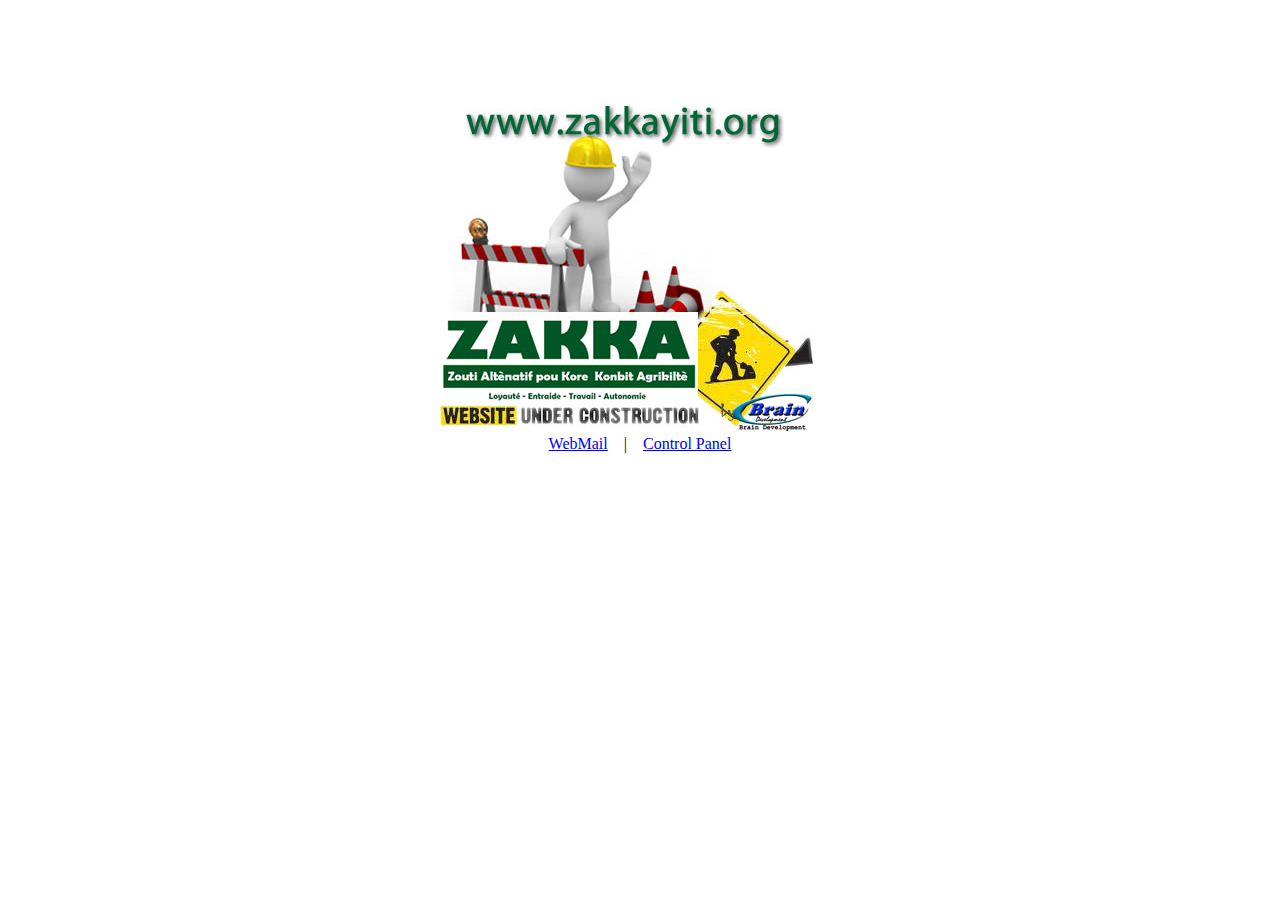
<file: index.htm>
<!DOCTYPE html >
<!-- saved from url=(0014)about:internet -->
<html>
<head>
<title>WWW.zakkayiti.ORG | Site Uder Construction</title>
<meta http-equiv="Content-Type" content="text/html; charset=utf-8" />
<!--Fireworks CS5 Dreamweaver CS5 target.  Created Thu Feb 20 13:19:32 GMT-0400 (Atlantic Standard Time) 2014-->
</head>
<body bgcolor="#ffffff">
<div style="margin:100px auto 0px auto; width:400px;"> 
<img name="SiteUderConstruction" src="SiteUderConstruction.jpg" width="373" height="331" border="0" id="SiteUderConstruction" alt="Site Uder Construction" /> 
<br />
<center>
<a href="http://webmail.zakkayiti.org/" title="WebMail" target="_blank">WebMail</a> &nbsp;&nbsp; | 
&nbsp;&nbsp;
<a href="https://fr.controlpanel.pro" title="Control Panel" target="_blank">Control Panel</a> 
<br />
<br />
<!--<a href="http://www.zakkayiti.org/adn_site/" title="Prototype" target="_blank">Prototype 1</a>-->&nbsp;&nbsp; 
</center>
</div>
</body>
</html>
</file>
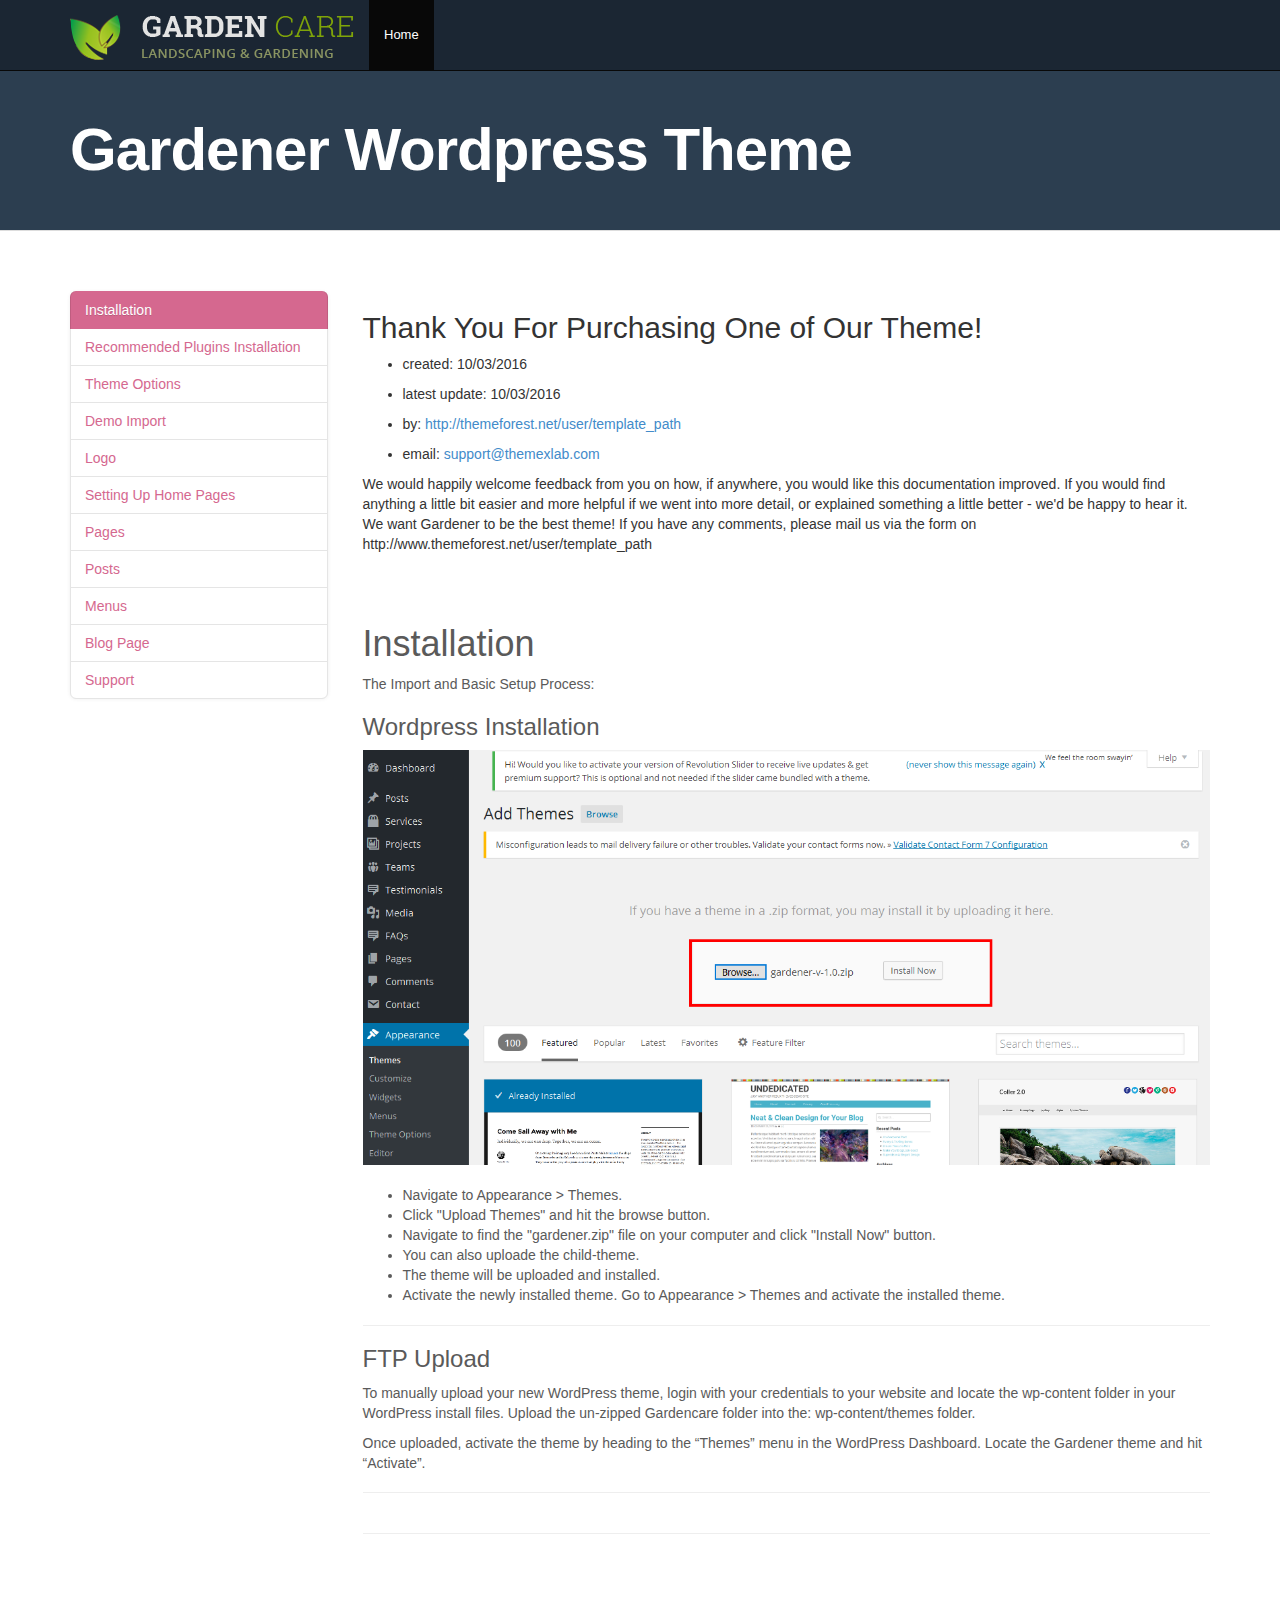
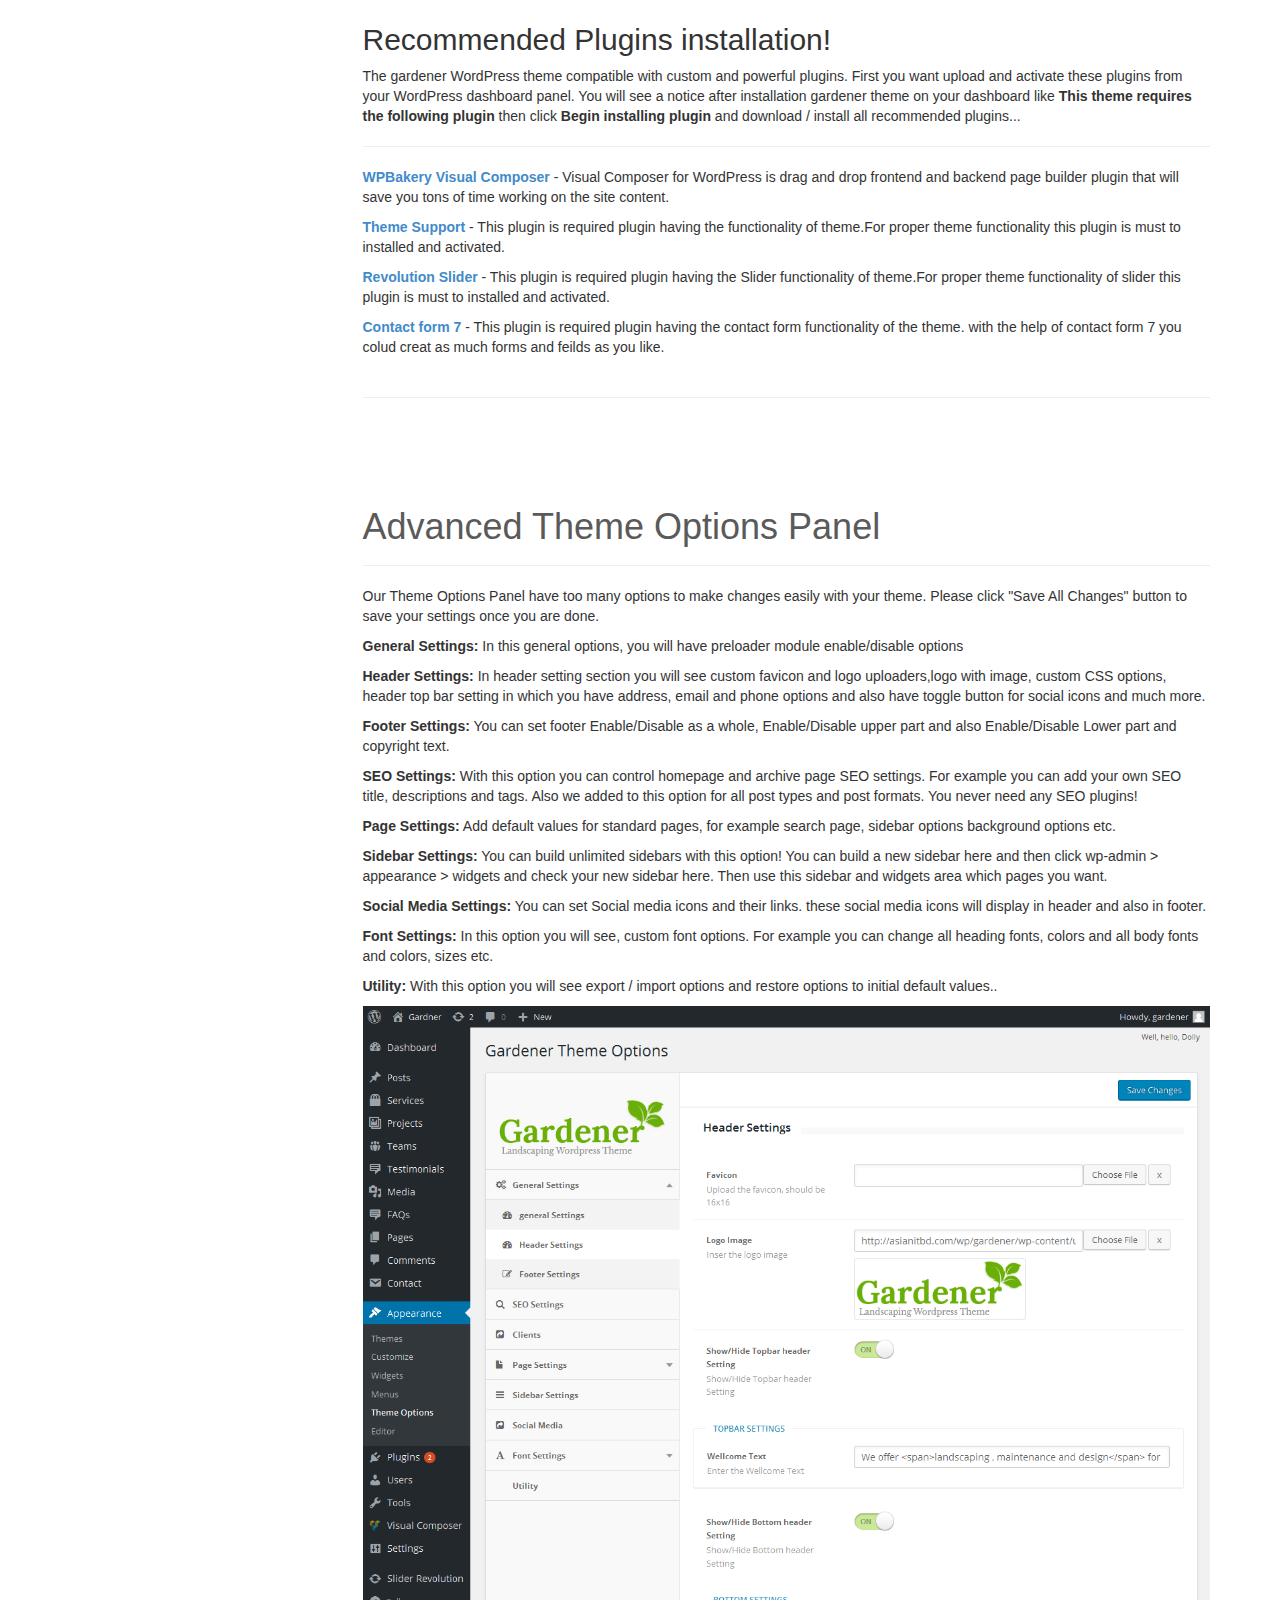
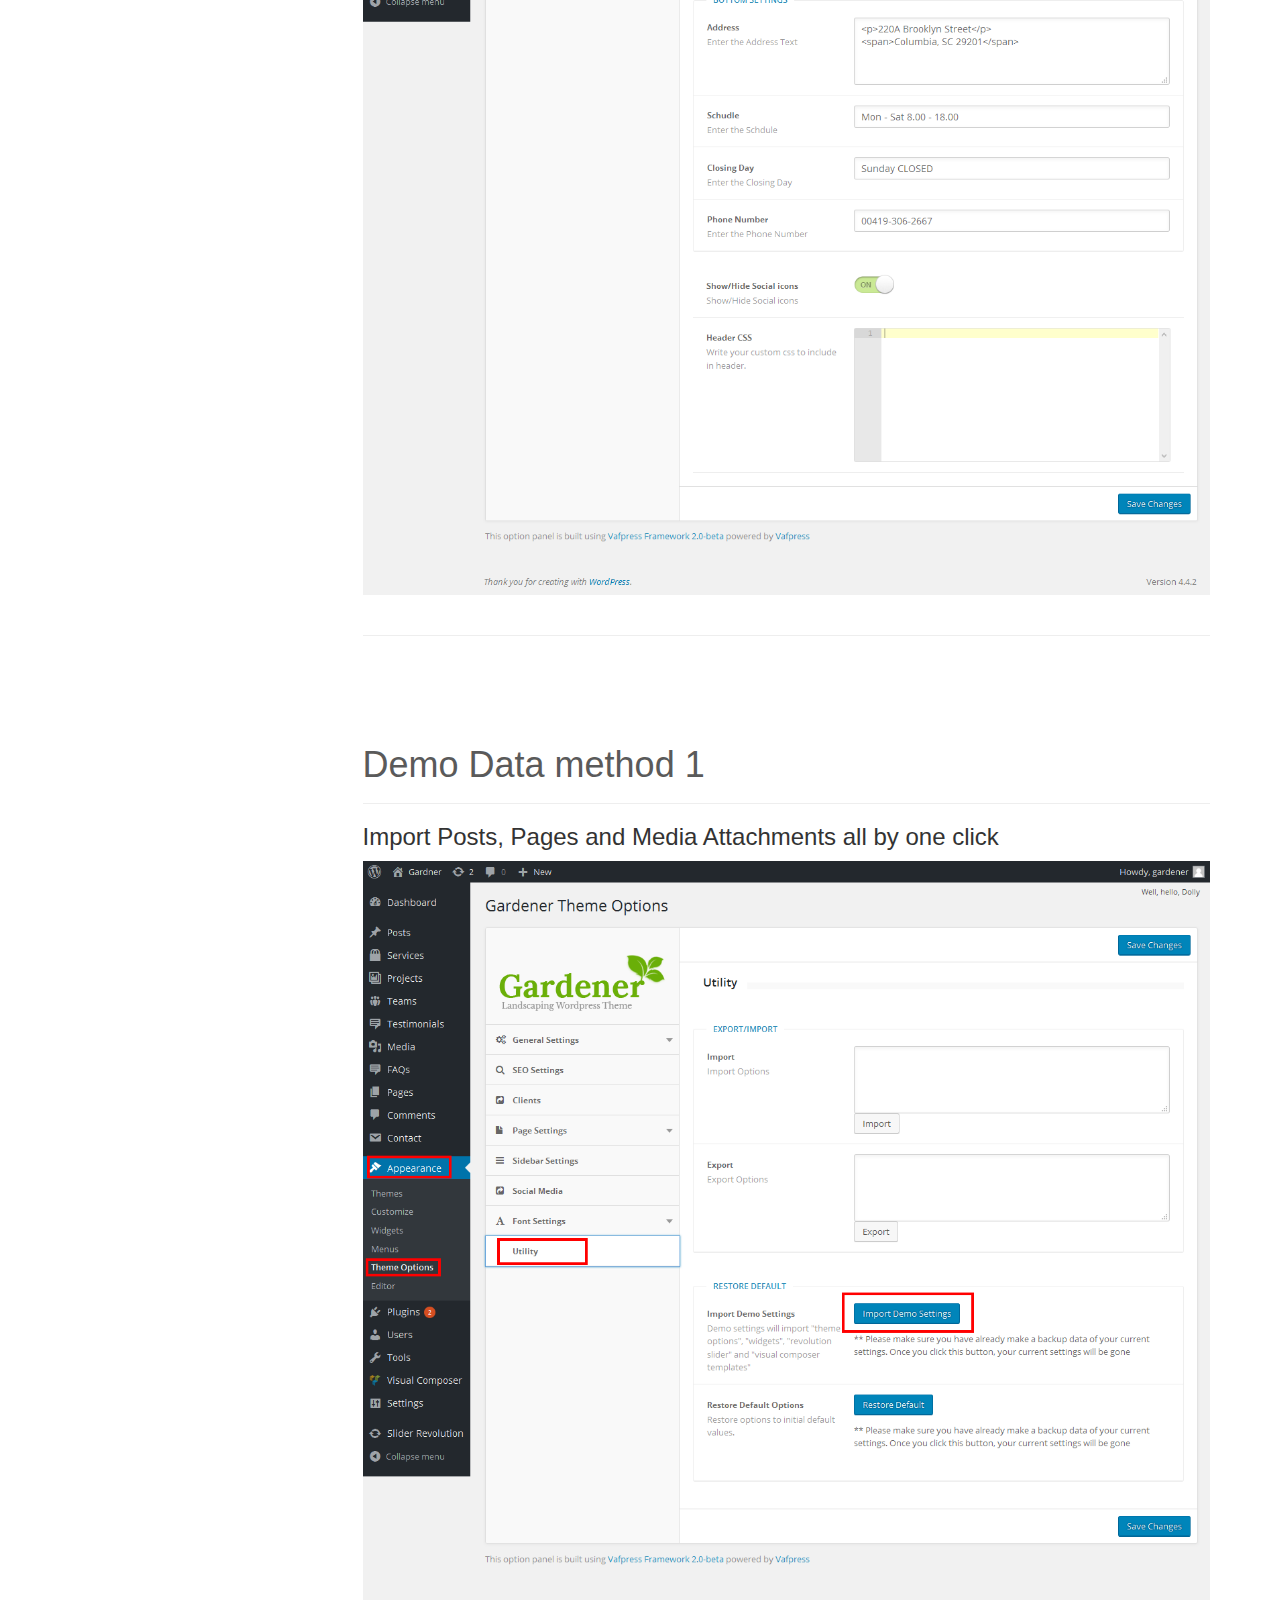
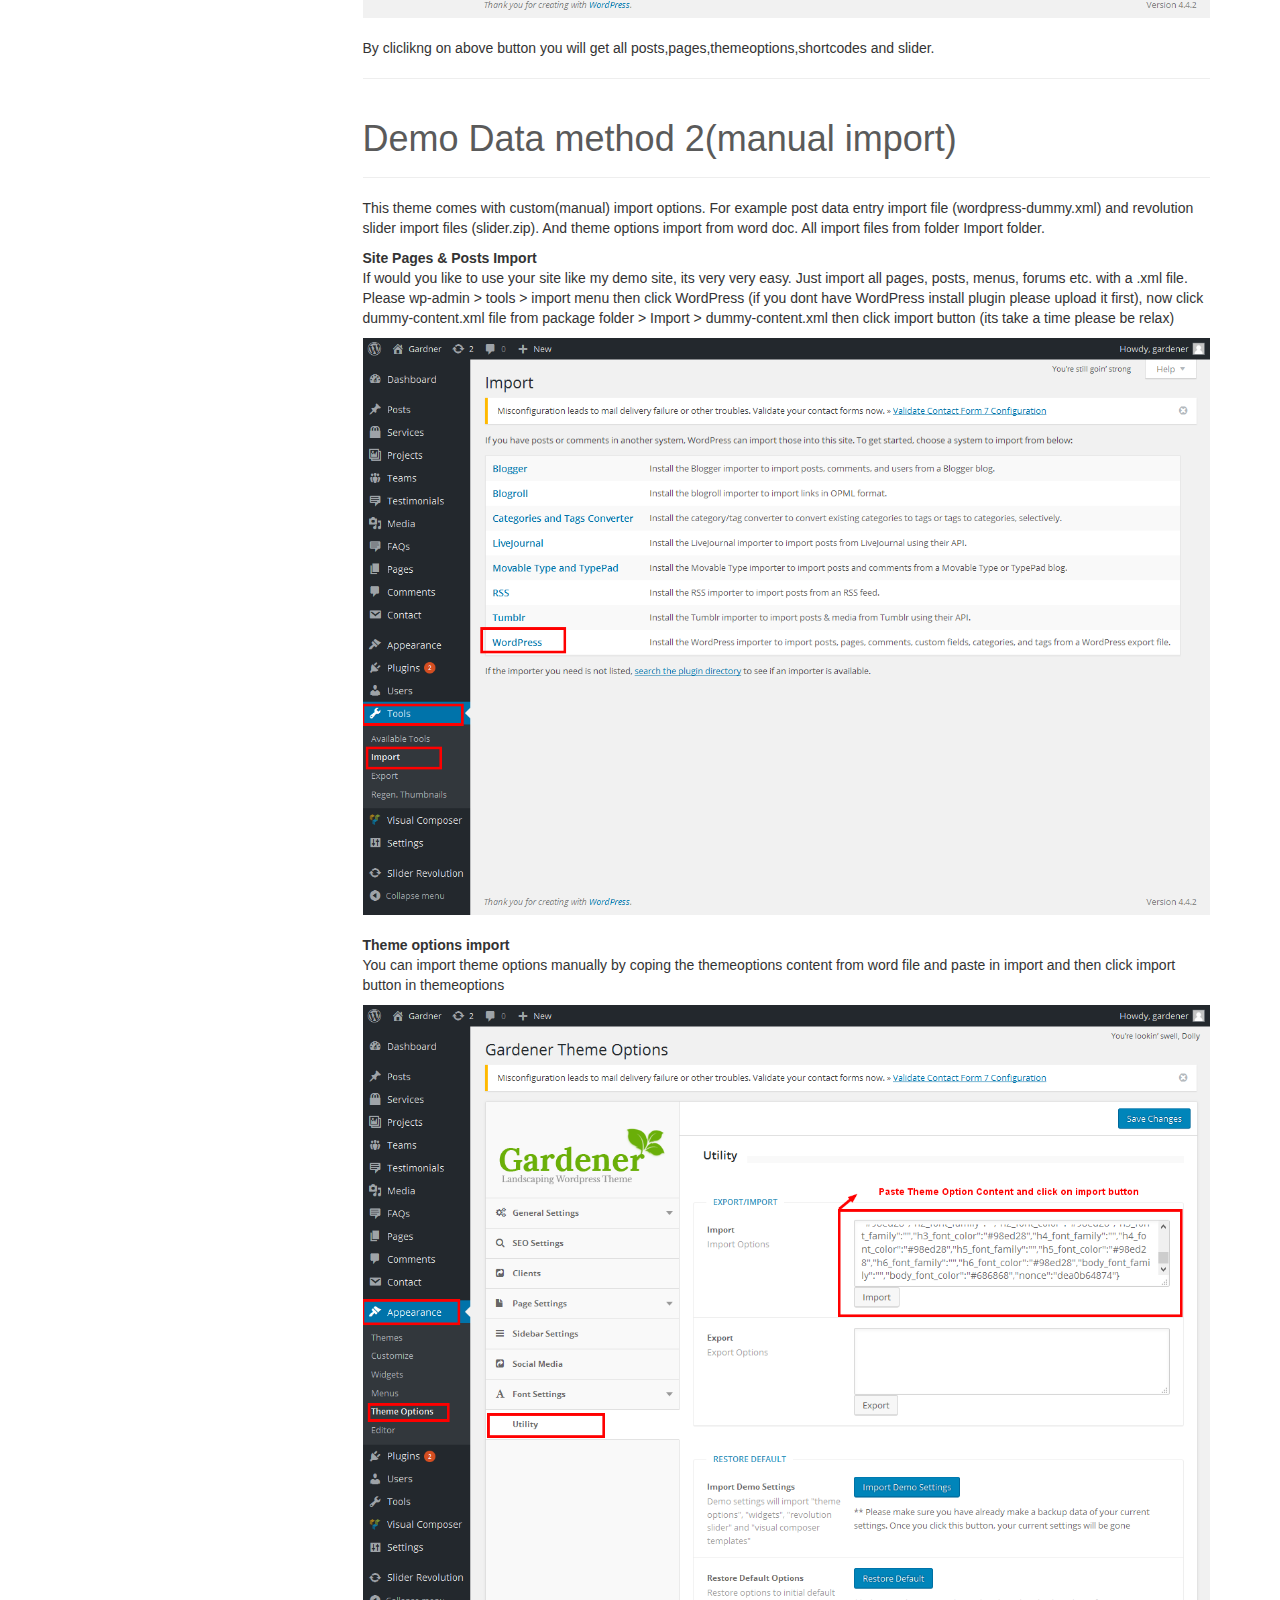
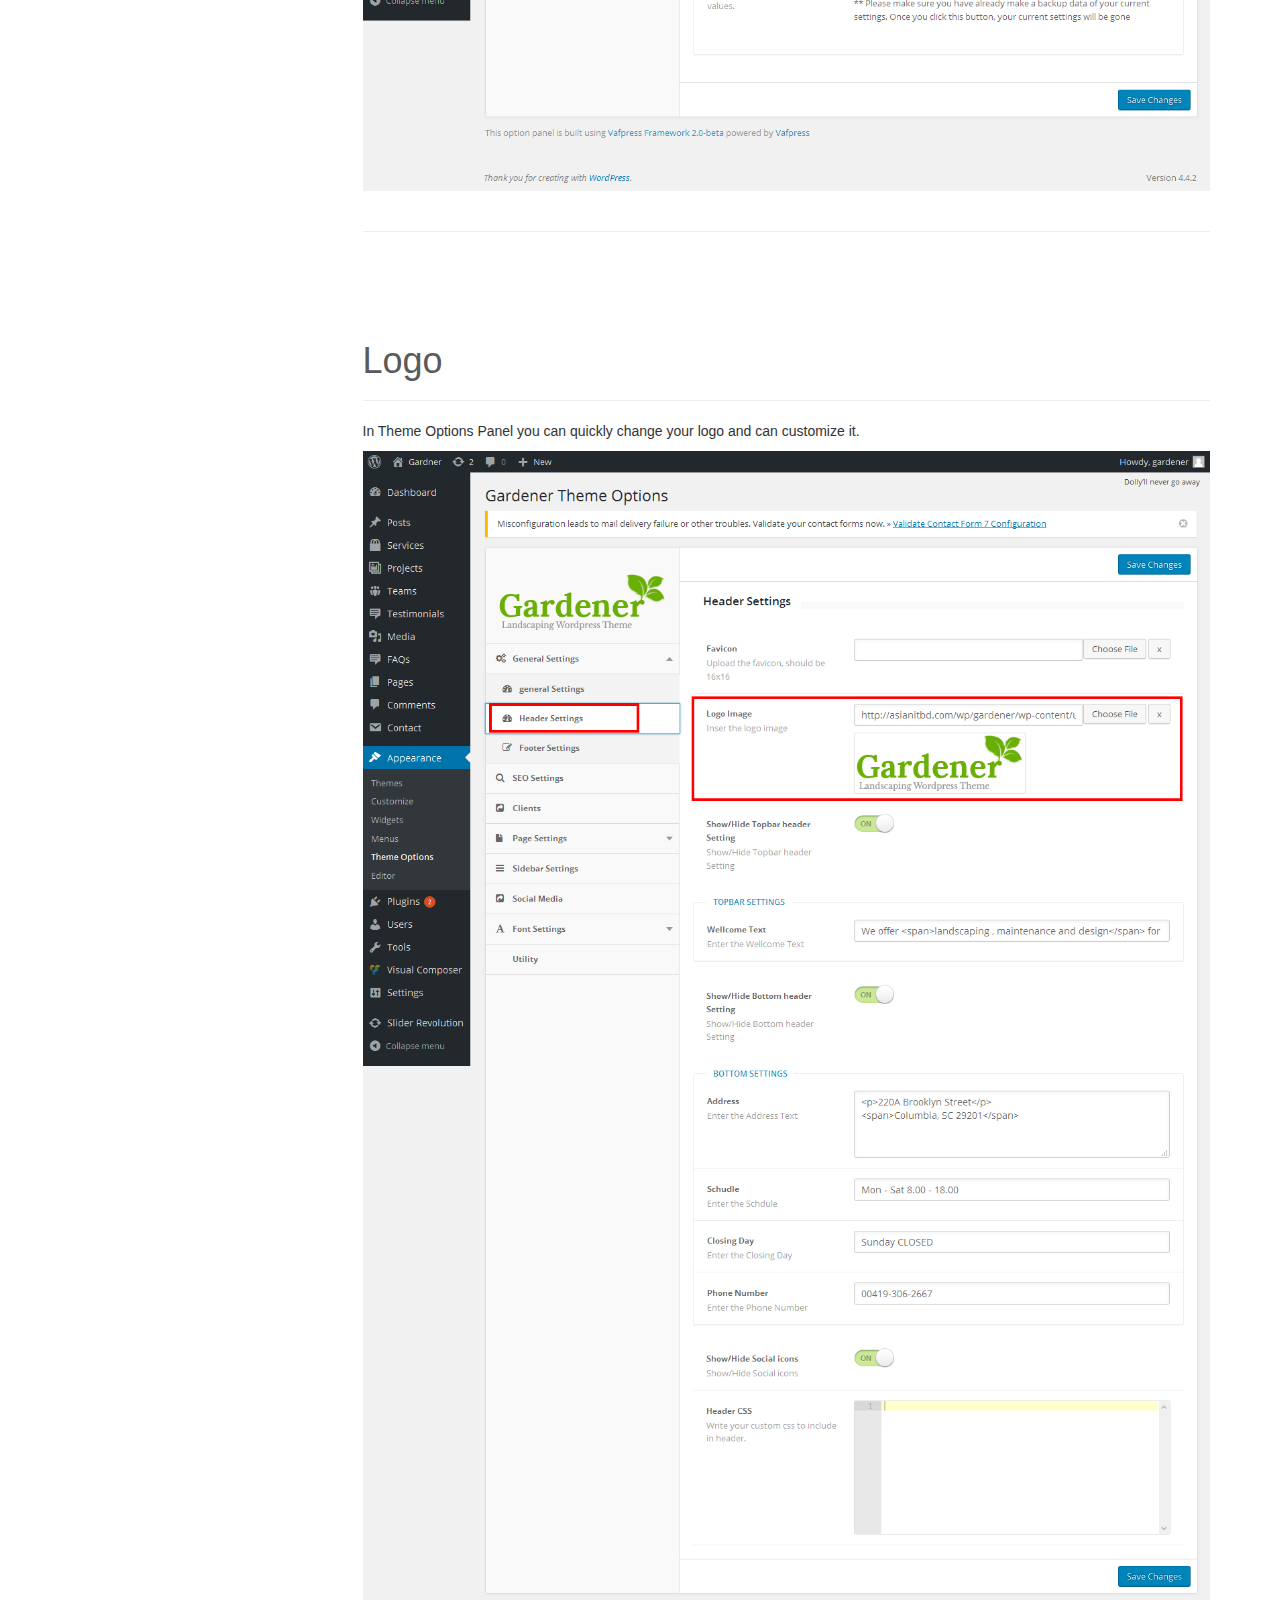
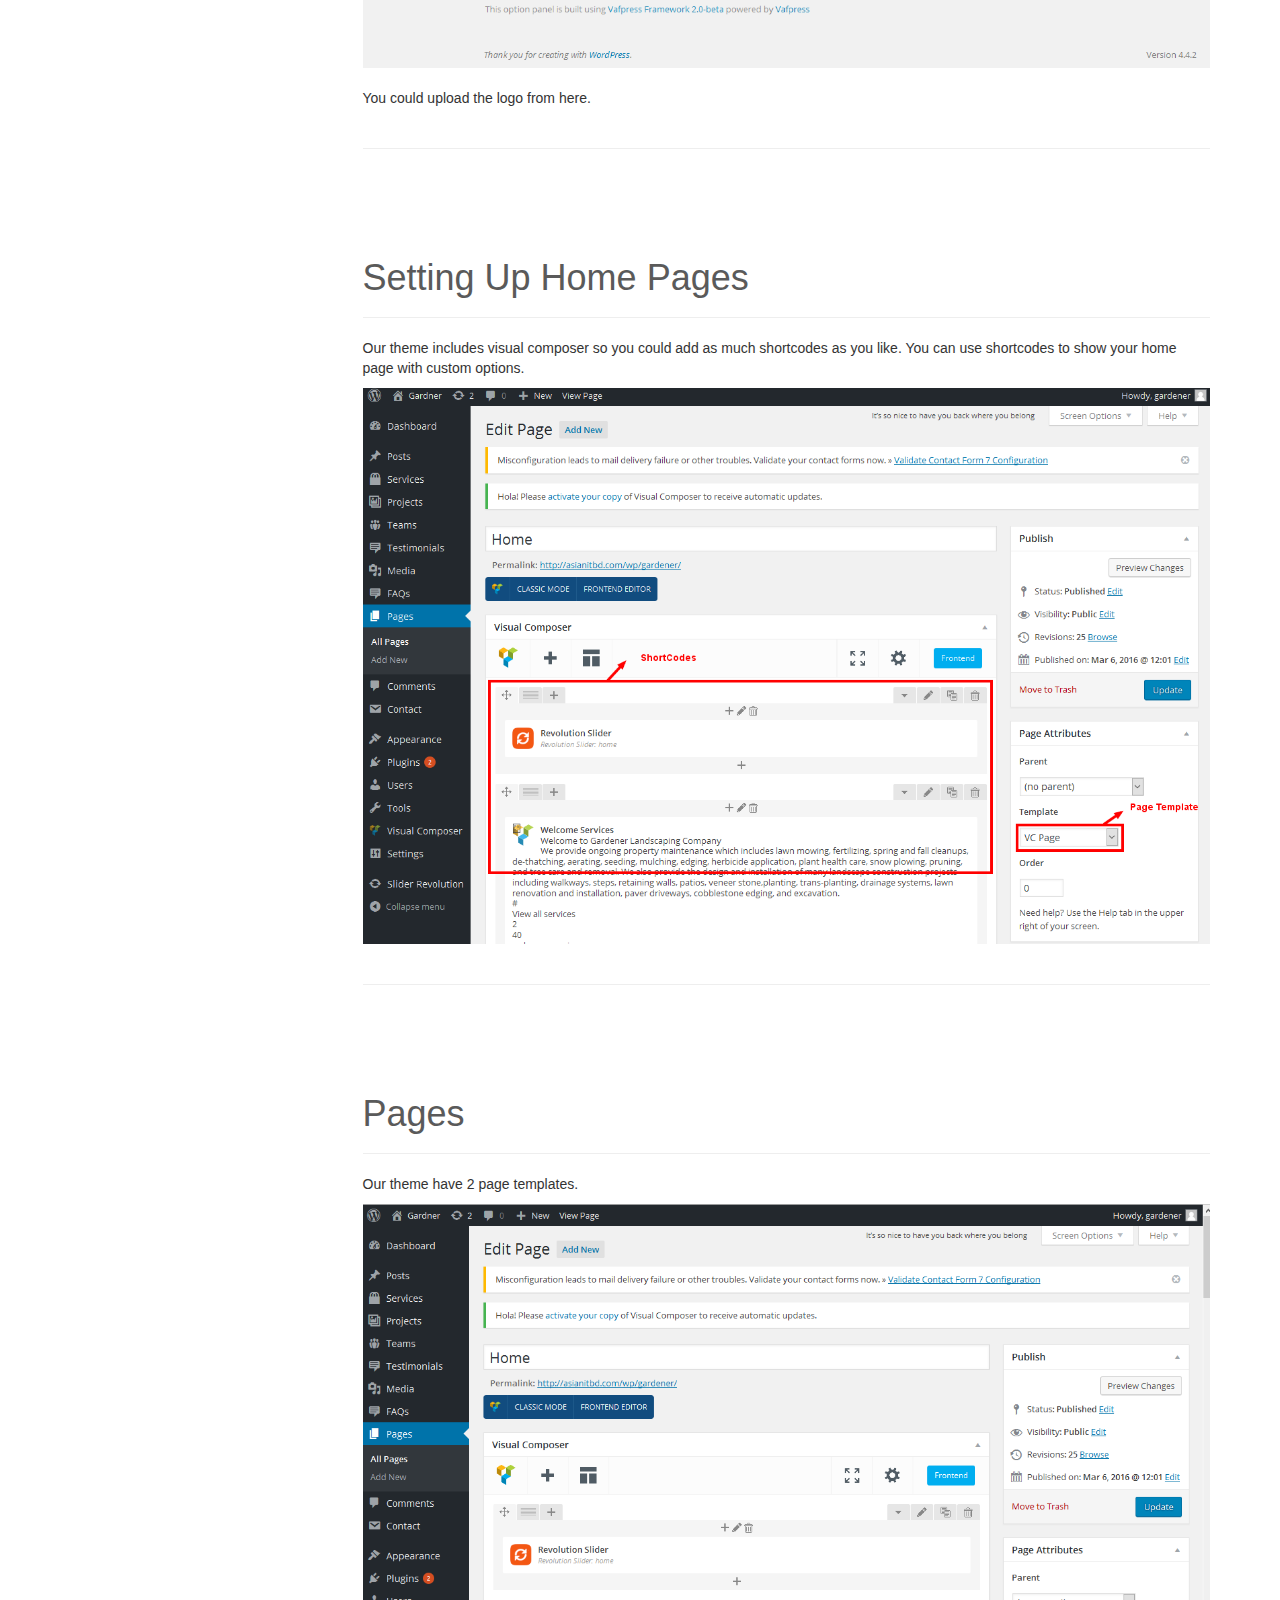
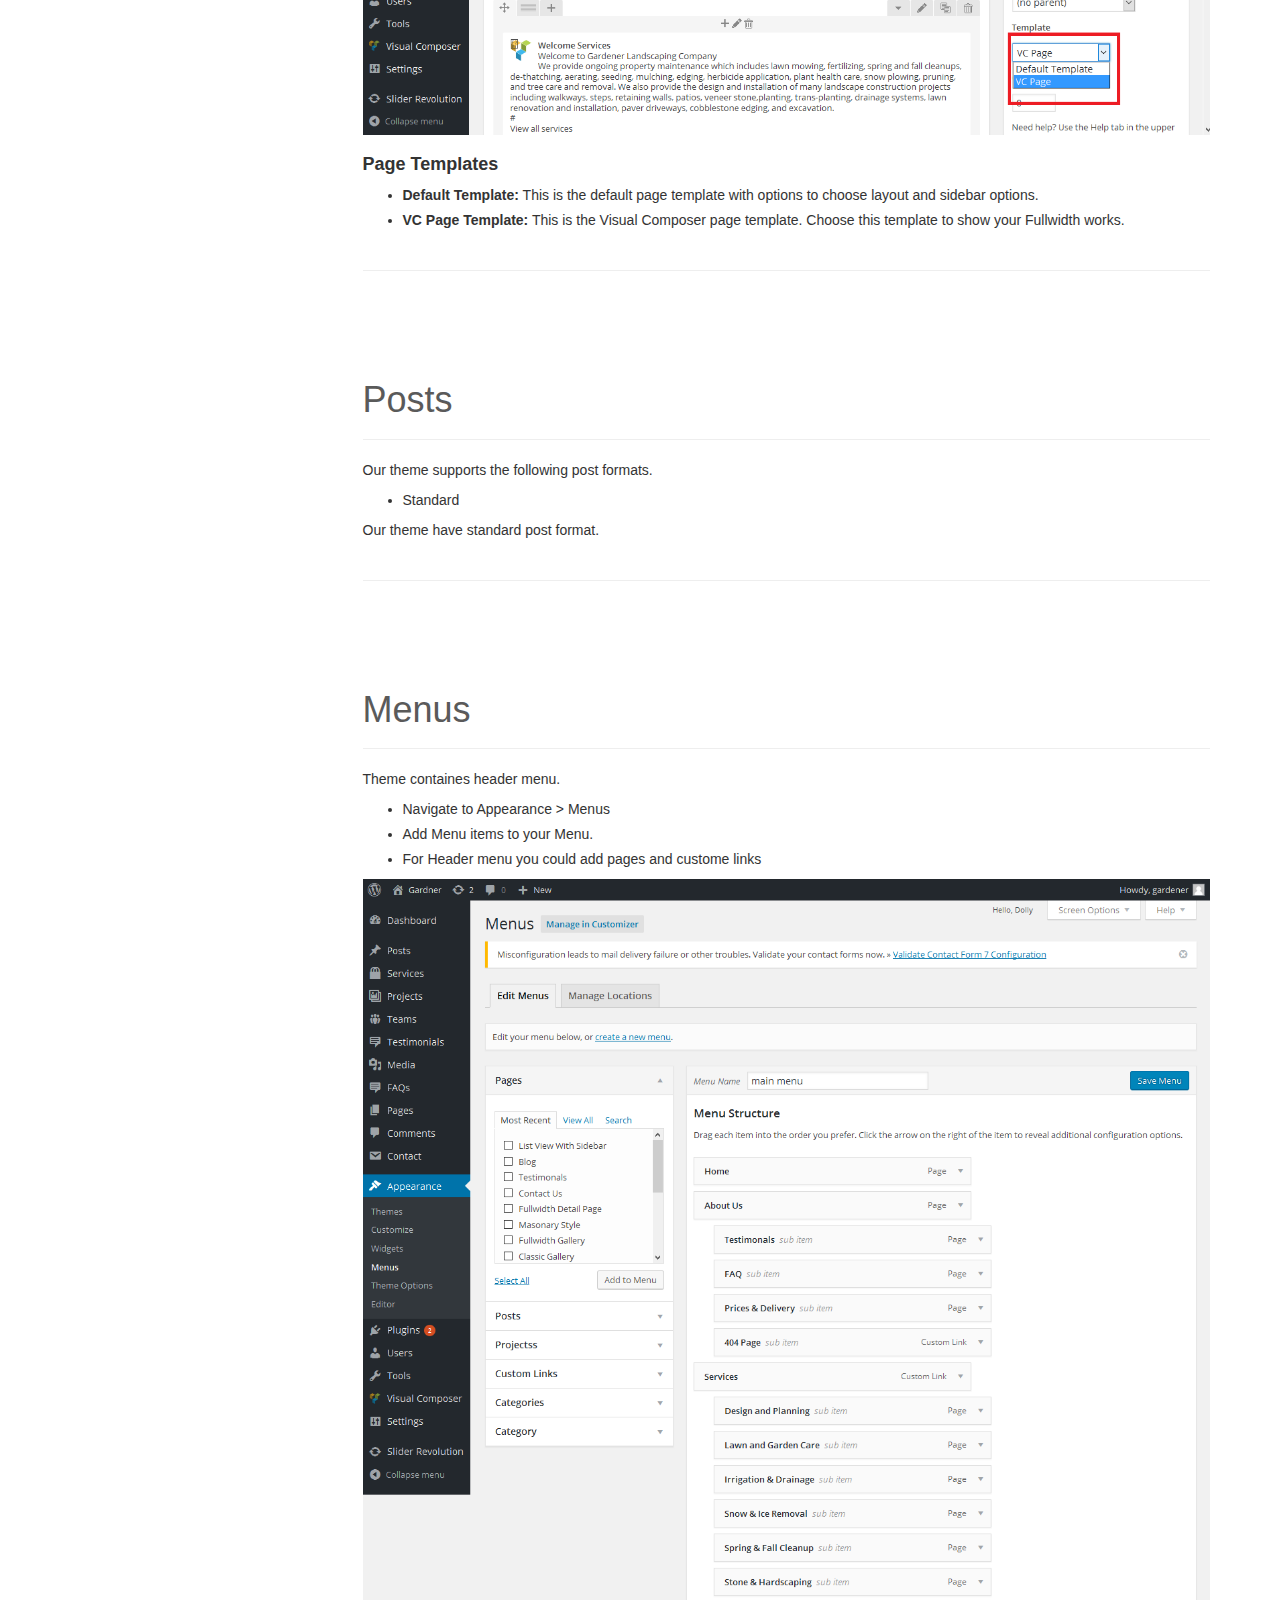
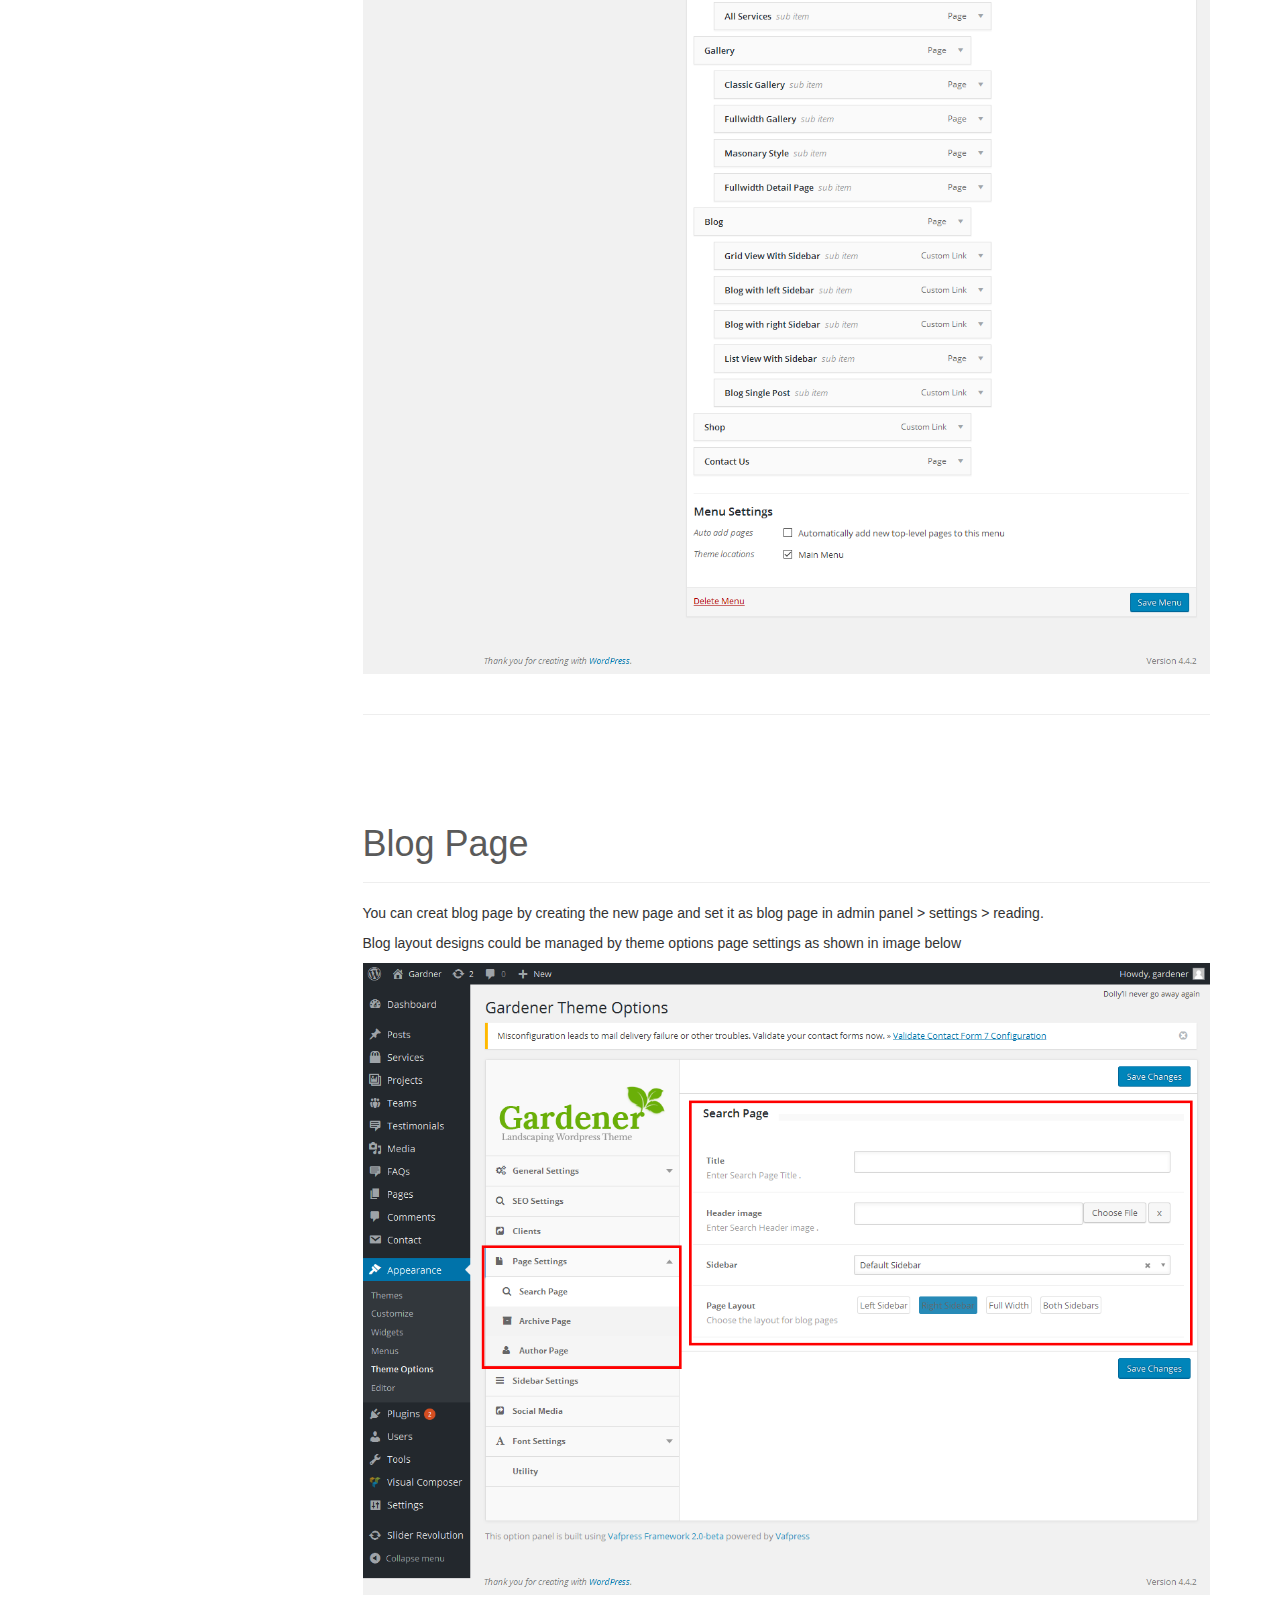
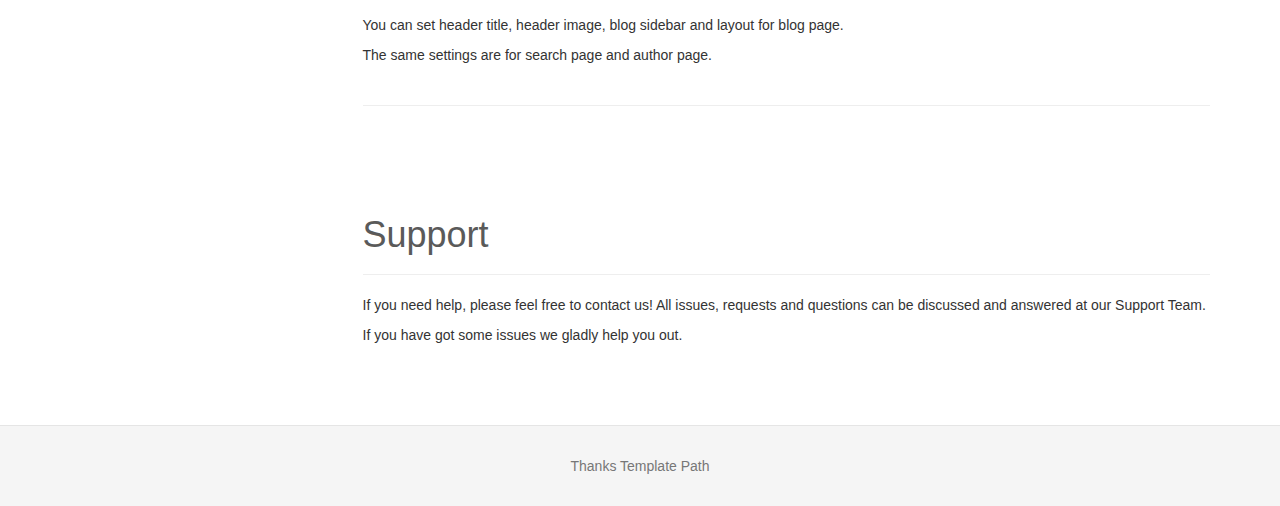
<file: PASSCAPE/themeforest-gardener-gardening-theme/gardener-wp-full/documentation/wordpress-doc/index.html>
<!DOCTYPE html>
<html lang="en">
<head>
    <meta charset="utf-8">
    <title>Gardener Page Wordpress</title>
    <meta name="viewport" content="width=device-width, initial-scale=1.0">
    <meta name="description" content="">
    <meta name="author" content="">

    <link href="assets/css/bootstrap.min.css" rel="stylesheet">   
    <link href="assets/css/docs.css" rel="stylesheet">
    
    <!--[if lt IE 9]>
      <script src="http://html5shim.googlecode.com/svn/trunk/html5.js"></script>
    <![endif]-->

</head>

<body data-spy="scroll" data-target=".bs-docs-sidebar">
<!-- Navbar -->
<div role="navigation" class="navbar navbar-inverse navbar-fixed-top">
	<div class="container">
		<div class="navbar-header">
			<button data-target=".navbar-collapse" data-toggle="collapse" class="navbar-toggle" type="button">
				<span class="sr-only">Toggle navigation</span>
				<span class="icon-bar"></span>
				<span class="icon-bar"></span>
				<span class="icon-bar"></span>
			</button>
			<a href="#" class="navbar-brand"><img src="images/logo.png" alt="logo"></a>
		</div>
		<div class="navbar-collapse collapse" style="">
			<ul class="nav navbar-nav">
				<li class="active"><a href="#">Home</a></li>					
			</ul>
		</div>
	</div>
</div>

<!-- Header -->
<header class="jumbotron subhead">
	<div class="container">
		<h1>Gardener Wordpress Theme</h1>
	</div>
</header>

<div class="container">

    <!-- Docs nav
    ================================================== -->
    <div class="row">
		<div class="col-sm-3 bs-docs-sidebar">
			<ul class="nav side-nav bs-docs-sidenav">
				<li class="active"><a href="#installation">Installation</a></li>
				<li><a href="#rmd_plugin_installation">Recommended Plugins Installation</a></li>
                <li><a href="#themeoptions">Theme Options</a></li>
				<li><a href="#demo">Demo Import</a></li>
                <li><a href="#headersettings">Logo</a></li>
				<li><a href="#homepage">Setting Up Home Pages</a></li>
				<li><a href="#pages">Pages</a></li>
				<li><a href="#posts">Posts</a></li>
				<li><a href="#menus">Menus</a></li>
				<li><a href="#blog">Blog Page</a></li>
				<li><a href="#support">Support</a></li>
			</ul>
		</div>
		<div class="col-sm-9">
		
		
		<!-- Installation -->
		<section id="installation">
			<h2>Thank You For Purchasing One of Our Theme!</h2>
			<ul>
			  <li>created: 10/03/2016</li>
		  </ul>
            <ul>
              <li>latest update: 10/03/2016</li>
            </ul>
            <ul>
              <li>by: <a href="http://themeforest.net/user/template_path">http://themeforest.net/user/template_path</a></li>
            </ul>
            <ul>
              <li>email: <a href="mailto:&#115;&#117;&#112;&#112;&#111;&#114;&#116;&#64;&#116;&#104;&#101;&#109;&#101;&#120;&#108;&#97;&#98;&#46;&#99;&#111;&#109;">&#115;&#117;&#112;&#112;&#111;&#114;&#116;&#64;&#116;&#104;&#101;&#109;&#101;&#120;&#108;&#97;&#98;&#46;&#99;&#111;&#109;</a></li>
            </ul>
            </ul>
            <p>We would happily welcome feedback from you on how, if anywhere, you would like this documentation improved. If you would find anything a little bit easier and more helpful if we went into more detail, or explained something a little better - we'd be happy to hear it. We want Gardener to be the best theme! If you have any comments, please mail us via the form on http://www.themeforest.net/user/template_path</p>
            <p>&nbsp;</p>
			<div class="page-header">
			  <h1>Installation</h1>
			  <p>The Import and Basic Setup Process:
			    </h3>
              </p>
			<h3>Wordpress Installation</h3>
			<img src="images/theme-install.jpg" alt="" class="img-responsive" />
			<ul>
				<li>Navigate to Appearance > Themes.</li>
				<li>Click "Upload Themes" and hit the browse button.</li>
				<li>Navigate to find the "gardener.zip" file on your computer and click "Install Now" button.</li>
				<li>You can also uploade the child-theme.</li>
                <li>The theme will be uploaded and installed.</li>
				<li>Activate the newly installed theme. Go to Appearance > Themes and activate the installed theme.</li>
			</ul>
            <hr />
            <h3>FTP Upload</h3>
            <p>To manually upload your new WordPress theme, login with your credentials to your website and locate the wp-content folder in your WordPress install files. Upload the un-zipped Gardencare folder into the: wp-content/themes folder.</p>
            <p>Once uploaded, activate the theme by heading to the “Themes” menu in the WordPress Dashboard. Locate the Gardener theme and hit “Activate”.</p>
		
		</section>       
		<hr class="bs-docs-separator">
        <!--Recommended plugins-->
        <section id="rmd_plugin_installation">
        <h2>Recommended Plugins installation!</h2>
        <p>The gardener WordPress theme compatible with custom and powerful plugins. First you want upload and activate these plugins from your WordPress dashboard panel. You will see a notice after installation gardener theme on your dashboard like <strong>This theme requires the following plugin</strong> then click <strong>Begin installing plugin</strong> and download / install all recommended plugins...</p>
        <hr />
        <p><strong><a href="#">WPBakery Visual Composer</a></strong> - Visual Composer for WordPress is drag and drop frontend and backend page builder plugin that will save you tons of time working on the site content. </p>
        <p><strong><a>Theme Support</a></strong> - This plugin is required plugin having the functionality of theme.For proper theme functionality this plugin is must to installed and activated.</p>
        <p><strong><a>Revolution Slider</a></strong> - This plugin is required plugin having the Slider functionality of theme.For proper theme functionality of slider this plugin is must to installed and activated.</p>
		<p><strong><a>Contact form 7</a></strong> - This plugin is required plugin having the contact form functionality of the theme. with the help of contact form 7 you colud creat as much forms and feilds as you like.</p>
        </section>
        <hr class="bs-docs-separator">
		
		<!-- Theme Panel -->
		<section id="themeoptions">
			<div class="page-header">
				<h1>Advanced Theme Options Panel</h1>
			</div>
			<p>Our Theme Options Panel have too many options to make changes easily with your theme. Please click "Save All Changes" button to save your settings once you are done.</p>
			<p><strong>General Settings:</strong> In this general options, you will have preloader module enable/disable options</p>
			<p><strong>Header Settings:</strong> In header setting section you will see custom favicon and logo uploaders,logo with image, custom CSS options, header top bar setting in which you have address, email and phone options and also have toggle button for social icons and much more.</p>
            <p><strong>Footer Settings:</strong> You can set footer Enable/Disable as a whole, Enable/Disable upper part and also Enable/Disable Lower part and copyright text.</p>
            <p><strong>SEO Settings:</strong> With this option you can control homepage and archive page SEO settings. For example you can add your own SEO title, descriptions and tags. Also we added to this option for all post types and post formats. You never need any SEO plugins!</p>
            <p><strong>Page Settings:</strong> Add default values for standard pages, for example search page, sidebar options background options etc.</p>
            <p><strong>Sidebar Settings:</strong> You can build unlimited sidebars with this option! You can build a new sidebar here and then click wp-admin &gt; appearance &gt; widgets and check your new sidebar here. Then use this sidebar and widgets area which pages you want.</p>
            <p><strong>Social Media Settings:</strong> You can set Social media icons and their links. these social media icons will display in header and also in footer.</p>
            <p><strong>Font Settings:</strong> In this option you will see, custom font options. For example you can change all heading fonts, colors and all body fonts and colors, sizes etc.</p>
            <p><strong>Utility:</strong> With this option you will see export / import options and restore options to initial default values..</p>
            <img src="images/theme-options.png" alt="" class="img-responsive" />
		</section>
		
		<hr class="bs-docs-separator">
		
        <!-- Demo Import -->
		<section id="demo">
			<div class="page-header">
				<h1>Demo Data method 1</h1>
			</div>
			<h3>Import Posts, Pages and Media Attachments all by one click</h3>
			<img src="images/demo-import.png" alt="" class="img-responsive" />
			<p>By cliclikng on above button you will get all posts,pages,themeoptions,shortcodes and slider.</p>
			<hr />
            <div class="page-header">
				<h1>Demo Data method 2(manual import)</h1>
			</div>
            <p>This theme comes with custom(manual) import options. For example post data entry import file (wordpress-dummy.xml) and revolution slider import files (slider.zip). And theme options import from word doc. All import files from folder Import folder.</p>
            <strong>Site Pages &amp; Posts Import</strong>
            <p>If would you like to use your site like my demo site, its very very easy. Just import all pages, posts, menus, forums etc. with a .xml file. Please wp-admin &gt; tools &gt; import menu then click WordPress (if you dont have WordPress install plugin please upload it first), now click dummy-content.xml file from package folder &gt; Import &gt; dummy-content.xml then click import button (its take a time please be relax)</p>
			<img src="images/import.png" alt="" class="img-responsive" />
        	<strong>Theme options import</strong>
            <p>You can import theme options manually by coping the themeoptions content from word file and paste in import and then click import button in themeoptions</p>
        	<img src="images/theme-opt.png" alt="" class="img-responsive" />
        </section>
		 
		<hr class="bs-docs-separator">
		
		<!-- Logo Settings -->
		<section id="headersettings">        
			<div class="page-header">
				<h1>Logo</h1>
			</div>
			<p>In Theme Options Panel you can quickly change your logo and can customize it.</p>
			<img src="images/logo-settings.png" alt="" class="img-responsive" />
            <p>You could upload the logo from here.</p>
		</section>
		
		<hr class="bs-docs-separator">
		
		<!-- Setting Up Home Pages -->
		<section id="homepage">        
			<div class="page-header">
				<h1>Setting Up Home Pages</h1>
			</div>
			<p>Our theme includes visual composer so you could add as much shortcodes as you like. You can use shortcodes to show your home page with custom options.</p>			
			<img src="images/homepage.png" alt="" class="img-responsive" />
		</section>
		
		<hr class="bs-docs-separator">
				
		<!-- Pages -->
		<section id="pages">
			<div class="page-header">
				<h1>Pages</h1>
			</div>
			<p>Our theme have 2 page templates.</p>
			<img src="images/page.png" alt="" class="img-responsive" />
			<h4>Page Templates</h4>
			<ul>
				<li><strong>Default Template:</strong> This is the default page template with options to choose layout and sidebar options.</li>
				<li><strong>VC Page Template:</strong> This is the Visual Composer page template. Choose this template to show your Fullwidth works.</li>
			</ul>
		</section>
		
		<hr class="bs-docs-separator">
		
		<!-- Posts -->
		<section id="posts">
			<div class="page-header">
				<h1>Posts</h1>
			</div>
			<p>Our theme supports the following post formats.</p>
			<ul>
				<li>Standard</li>
			</ul>
			<p>Our theme have standard post format.</p>
		</section>
		
		<hr class="bs-docs-separator">
		
		<!-- Menus -->
		<section id="menus">
			<div class="page-header">
				<h1>Menus</h1>
			</div>
			<p>Theme containes header menu.</p>
			<ul>
				<li>Navigate to Appearance > Menus</li>
				<li>Add Menu items to your Menu.</li>
				<li>For Header menu you could add pages and custome links</li>
			</ul>
			<img src="images/menu.png" alt="" class="img-responsive" />
		</section>
		
		<hr class="bs-docs-separator">
		
		<!-- Blog -->
		<section id="blog">
			<div class="page-header">
				<h1>Blog Page</h1>
			</div>
			<p>You can creat blog page by creating the new page and set it as blog page in admin panel > settings > reading.</p>
			<p>Blog layout designs could be managed by theme options page settings as shown in image below</p>
			<img src="images/blog-pages.png" alt="" class="img-responsive" />
			<p>You can set header title, header image, blog sidebar and layout for blog page.</p>
			<p>The same settings are for search page and author page.</p>
		</section>
		
		<hr class="bs-docs-separator">
		
		<!-- Support -->
		<section id="support">		  
			<div class="page-header">
				<h1>Support</h1>
			</div>		  
			<p>If you need help, please feel free to contact us! All issues, requests and questions can be discussed and answered at our Support Team.</p>
			<p>If you have got some issues we gladly help you out.</p>
		</section>
		
		</div>
	</div>
</div>

    <!-- Footer -->
	<footer class="footer">
		<div class="container">
			<p>Thanks Template Path</p>
		</div>
	</footer>
	
	<!-- Javascript -->
    <!-- Placed at the end of the document so the pages load faster -->    
    <script src="assets/js/jquery.min.js"></script>
    <script src="assets/js/bootstrap.min.js"></script>
    <script src="assets/js/custom.js"></script>
	
	</body>
</html>
</file>
<file: PASSCAPE/themeforest-gardener-gardening-theme/gardener-wp-full/documentation/wordpress-doc/assets/css/docs.css>
/* Add additional stylesheets below
-------------------------------------------------- */
/*
  Bootstrap's documentation styles
  Special styles for presenting Bootstrap's documentation and examples
*/



/* Body and structure
-------------------------------------------------- */
body {
	position: relative;
	padding-top: 70px;
}

/* Code in headings */
h3 code {
	font-size: 14px;
	font-weight: normal;
}
h4 {
	font-weight: bold;
}
img {
	margin-bottom: 20px;
}

/* Tweak navbar brand link to be super sleek
-------------------------------------------------- */
body > .navbar {
	font-size: 13px;
	min-height: 70px;
	background: #1b2633;
}

/* Change the docs' brand */
body > .navbar .brand {
  padding-right: 0;
  padding-left: 0;
  margin-left: 20px;
  float: right;
  font-weight: bold;
  color: #000;
  text-shadow: 0 1px 0 rgba(255,255,255,.1), 0 0 30px rgba(255,255,255,.125);
  -webkit-transition: all .2s linear;
     -moz-transition: all .2s linear;
          transition: all .2s linear;
}
.navbar-brand {
	height: 70px;
}
body > .navbar .brand:hover {
  text-decoration: none;
  text-shadow: 0 1px 0 rgba(255,255,255,.1), 0 0 30px rgba(255,255,255,.4);
}
.navbar-nav > li > a {
	padding-top: 25px;
	padding-bottom: 25px;
}


/* Sections
-------------------------------------------------- */

/* padding for in-page bookmarks and fixed navbar */
section {
  padding-top: 30px;
}

section > .page-header,
section > .lead {
  color: #5a5a5a;
}
section > ul li {
  margin-bottom: 5px;
}

/* Separators (hr) */
.bs-docs-separator {
  margin: 40px 0 39px;
}

/* Jumbotrons
-------------------------------------------------- */

/* Base class
------------------------- */
.jumbotron {
  position: relative;
  padding: 40px 0;
  color: #fff;
  text-align: center; 
  background: #2C3E50;
}
.jumbotron h1 {
  font-size: 80px;
  font-weight: bold;
  letter-spacing: -1px;
  line-height: 1;
  margin-top: 10px;
}
.jumbotron p {
  font-size: 24px;
  font-weight: 300;
  line-height: 1.25;
  margin-bottom: 30px;
}

/* Link styles (used on .masthead-links as well) */
.jumbotron a {
  color: #fff;
  color: rgba(255,255,255,.5);
  -webkit-transition: all .2s ease-in-out;
     -moz-transition: all .2s ease-in-out;
          transition: all .2s ease-in-out;
}
.jumbotron a:hover {
  color: #fff;
  text-shadow: 0 0 10px rgba(255,255,255,.25);
}

/* Subhead (other pages)
------------------------- */
.subhead {
  text-align: left;
  border-bottom: 1px solid #ddd;
}
.subhead h1 {
  font-size: 60px;
}
.subhead p {
  margin-bottom: 20px;
}
.subhead .navbar {
  display: none;
}

/* Footer
-------------------------------------------------- */
.footer {
  text-align: center;
  padding: 30px 0;
  margin-top: 70px;
  border-top: 1px solid #e5e5e5;
  background-color: #f5f5f5;
}
.footer p {
  margin-bottom: 0;
  color: #777;
}
.footer-links {
  margin: 10px 0;
}
.footer-links li {
  display: inline;
  padding: 0 2px;
}
.footer-links li:first-child {
  padding-left: 0;
}

/* Sidenav for Docs
-------------------------------------------------- */

.side-nav {
  width: 228px;
  margin: 30px 0 0;
  padding: 0;
  background-color: #fff;
  -webkit-border-radius: 6px;
     -moz-border-radius: 6px;
          border-radius: 6px;
  -webkit-box-shadow: 0 1px 4px rgba(0,0,0,.065);
     -moz-box-shadow: 0 1px 4px rgba(0,0,0,.065);
          box-shadow: 0 1px 4px rgba(0,0,0,.065);
}
.side-nav > li > a {
  display: block;
  width: 190px \9;
  margin: 0 0 -1px;
  padding: 8px 14px;
  border: 1px solid #e5e5e5;
  color: #D5688F;
}
.side-nav > li:first-child > a {
  -webkit-border-radius: 6px 6px 0 0;
     -moz-border-radius: 6px 6px 0 0;
          border-radius: 6px 6px 0 0;
}
.side-nav > li:last-child > a {
  -webkit-border-radius: 0 0 6px 6px;
     -moz-border-radius: 0 0 6px 6px;
          border-radius: 0 0 6px 6px;
}
.nav.side-nav li > a:hover {
	background: #D5688F;
	color: #fff;
}
.side-nav > .active > a {
  position: relative;
  z-index: 2;
  padding: 9px 15px;
  border: 0;
  text-shadow: 0 1px 0 rgba(0,0,0,.15);
  -webkit-box-shadow: inset 1px 0 0 rgba(0,0,0,.1), inset -1px 0 0 rgba(0,0,0,.1);
     -moz-box-shadow: inset 1px 0 0 rgba(0,0,0,.1), inset -1px 0 0 rgba(0,0,0,.1);
          box-shadow: inset 1px 0 0 rgba(0,0,0,.1), inset -1px 0 0 rgba(0,0,0,.1);
  background: #D5688F;
  color: #fff;
}
/* Chevrons */
.bs-docs-sidenav.affix {
  top: 40px;
}
.bs-docs-sidenav.affix-bottom {
  position: absolute;
  top: auto;
  bottom: 270px;
}

/* Responsive
-------------------------------------------------- */

/* Desktop large
------------------------- */
@media (min-width: 1200px) {
  .bs-docs-container {
    max-width: 970px;
  }
  .bs-docs-sidenav {
    width: 258px;
  }
  .bs-docs-sidenav > li > a {
    width: 230px \9; /* Override the previous IE8-9 hack */
  }
}

/* Desktop
------------------------- */
@media (max-width: 980px) {
  /* Unfloat brand */
  body > .navbar-fixed-top .brand {
    float: left;
    margin-left: 0;
    padding-left: 10px;
    padding-right: 10px;
  }

  /* Inline-block quick links for more spacing */
  .quick-links li {
    display: inline-block;
    margin: 5px;
  }

  /* When affixed, space properly */
  .bs-docs-sidenav {
    top: 0;
    width: 218px;
    margin-top: 30px;
    margin-right: 0;
  }
}

/* Tablet to desktop
------------------------- */
@media (min-width: 768px) and (max-width: 979px) {
  /* Remove any padding from the body */
  body {
    padding-top: 0;
  }  
  /* Adjust sidenav width */
  .bs-docs-sidenav {
    width: 166px;
    margin-top: 20px;
  }
  .bs-docs-sidenav.affix {
    top: 0;
  }
}

/* Tablet
------------------------- */
@media (max-width: 767px) {
  /* Remove any padding from the body */
  body {
    padding-top: 0;
  }

  /* Widen masthead and social buttons to fill body padding */
  .jumbotron {
    padding: 40px 20px;
    margin-top:   -20px; /* Offset bottom margin on .navbar */
    margin-right: -20px;
    margin-left:  -20px;
  }
   
  /* Sidenav */
  .bs-docs-sidenav {
    width: auto;
    margin-bottom: 20px;
  }
  .bs-docs-sidenav.affix {
    position: static;
    width: auto;
    top: 0;
  }

  /* Unfloat the back to top link in footer */
  .footer {
    margin-left: -20px;
    margin-right: -20px;
    padding-left: 20px;
    padding-right: 20px;
  }
  .footer p {
    margin-bottom: 9px;
  }
}

/* Landscape phones
------------------------- */
@media (max-width: 480px) {
  /* Remove padding above jumbotron */
  body {
    padding-top: 0;
  }

  /* Change up some type stuff */
  h2 small {
    display: block;
  }

  /* Downsize the jumbotrons */
  .jumbotron h1 {
    font-size: 45px;
  }
  .jumbotron p,
  .jumbotron .btn {
    font-size: 18px;
  }
  .jumbotron .btn {
    display: block;
    margin: 0 auto;
  }

  /* center align subhead text like the masthead */
  .subhead h1,
  .subhead p {
    text-align: center;
  }   

  /* Tighten up footer */
  .footer {
    padding-top: 20px;
    padding-bottom: 20px;
  }
}
</file>
